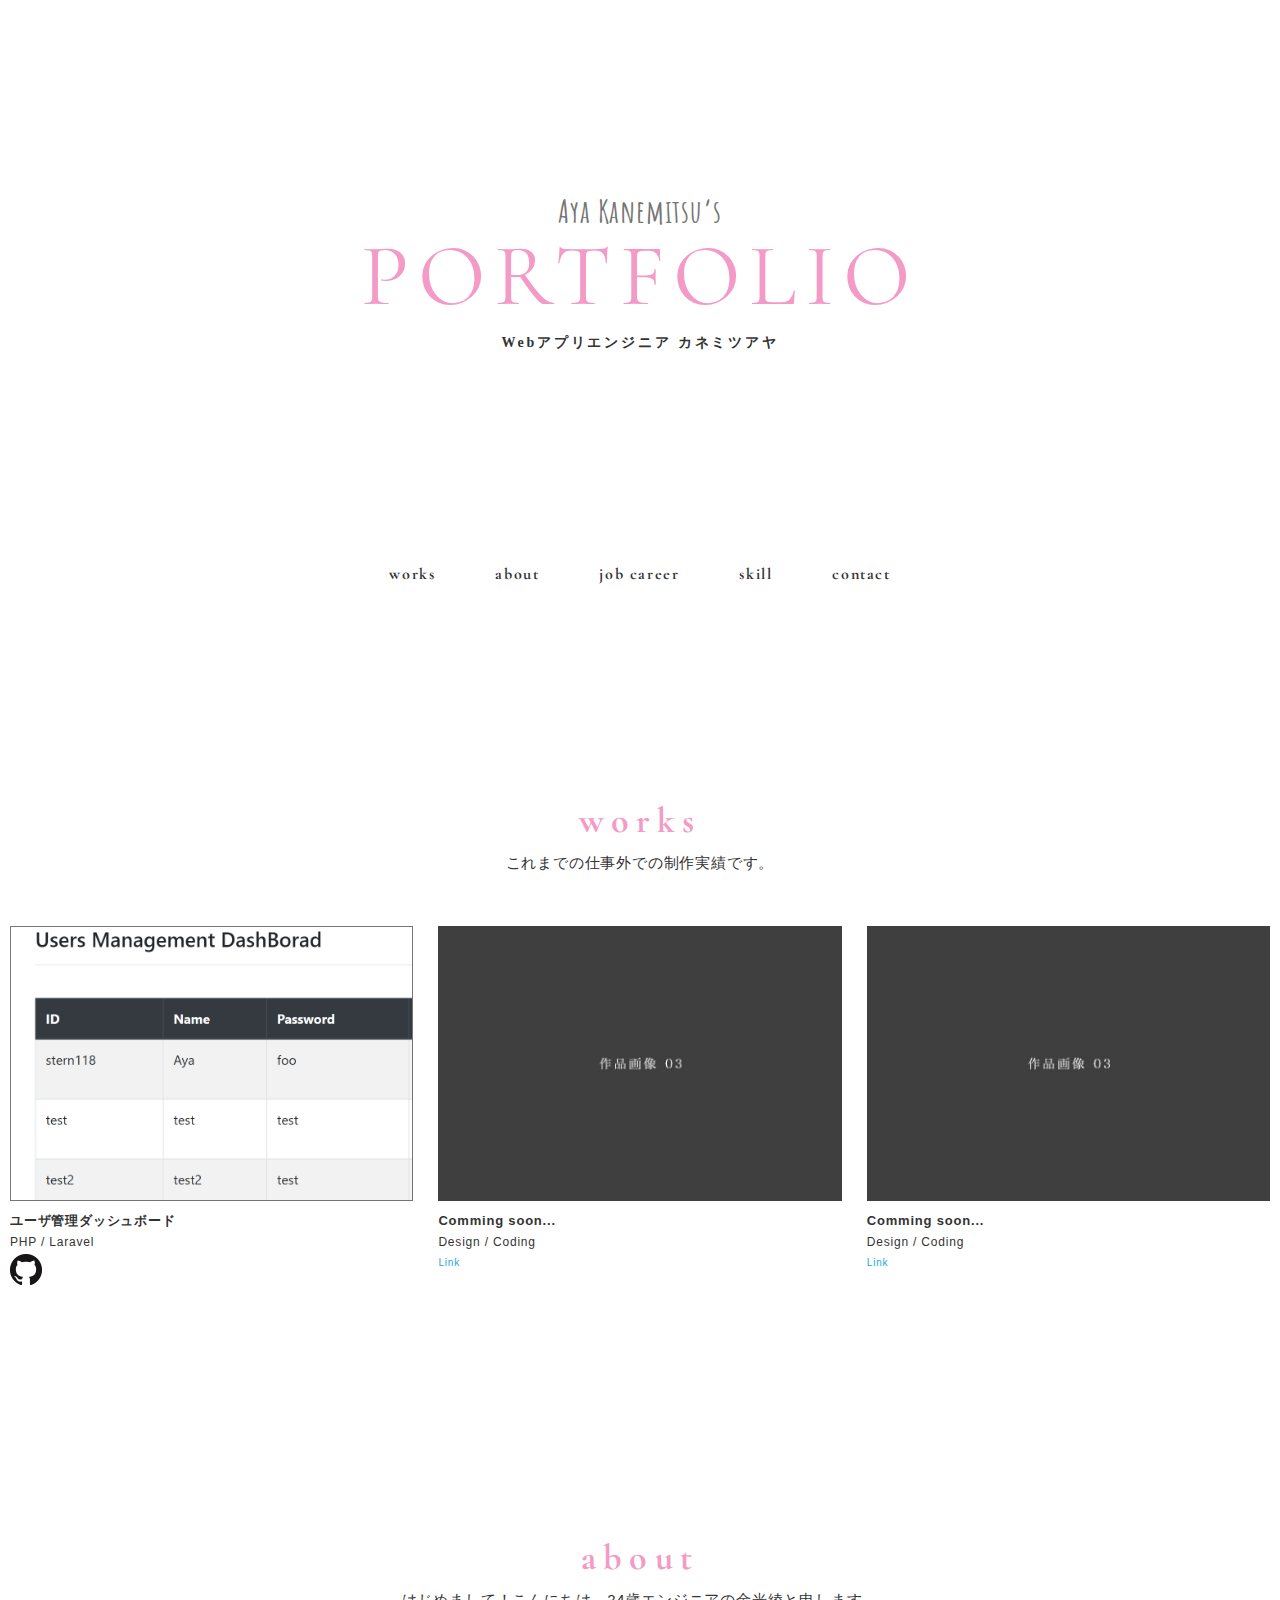
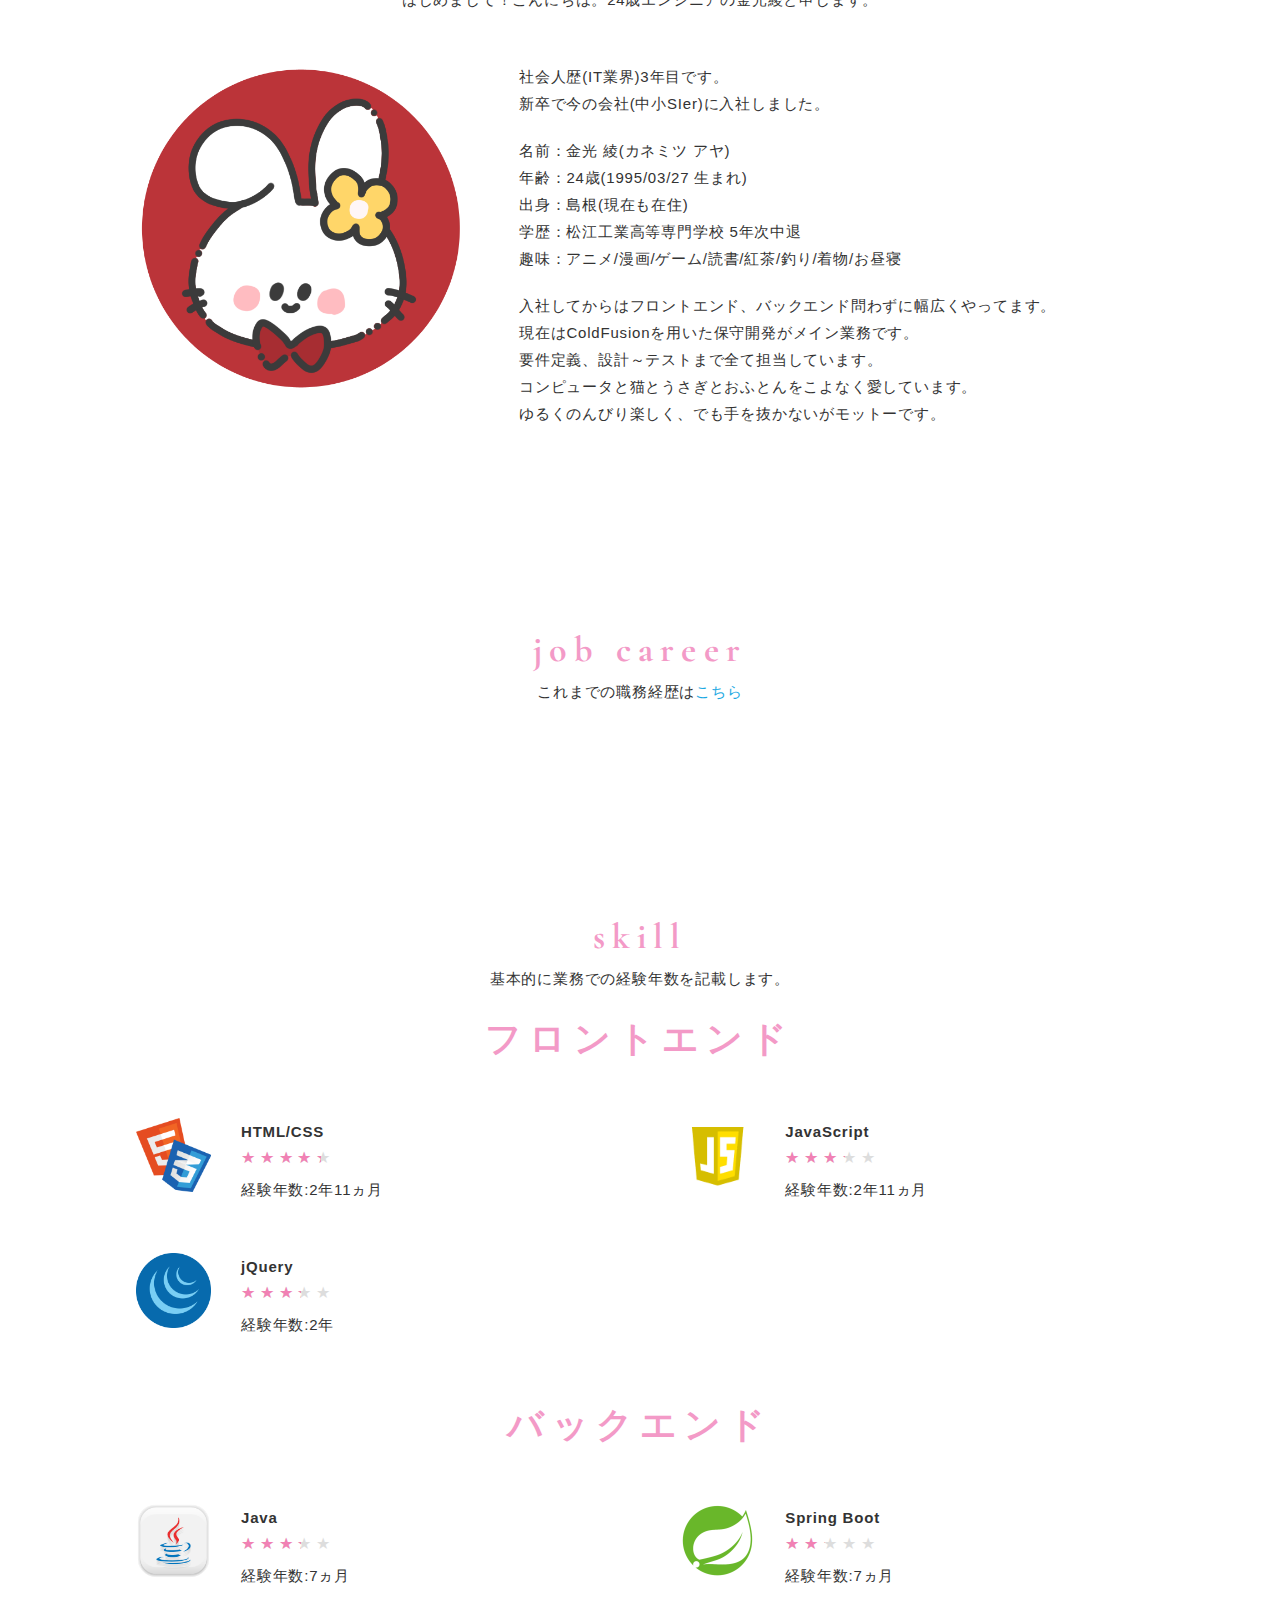
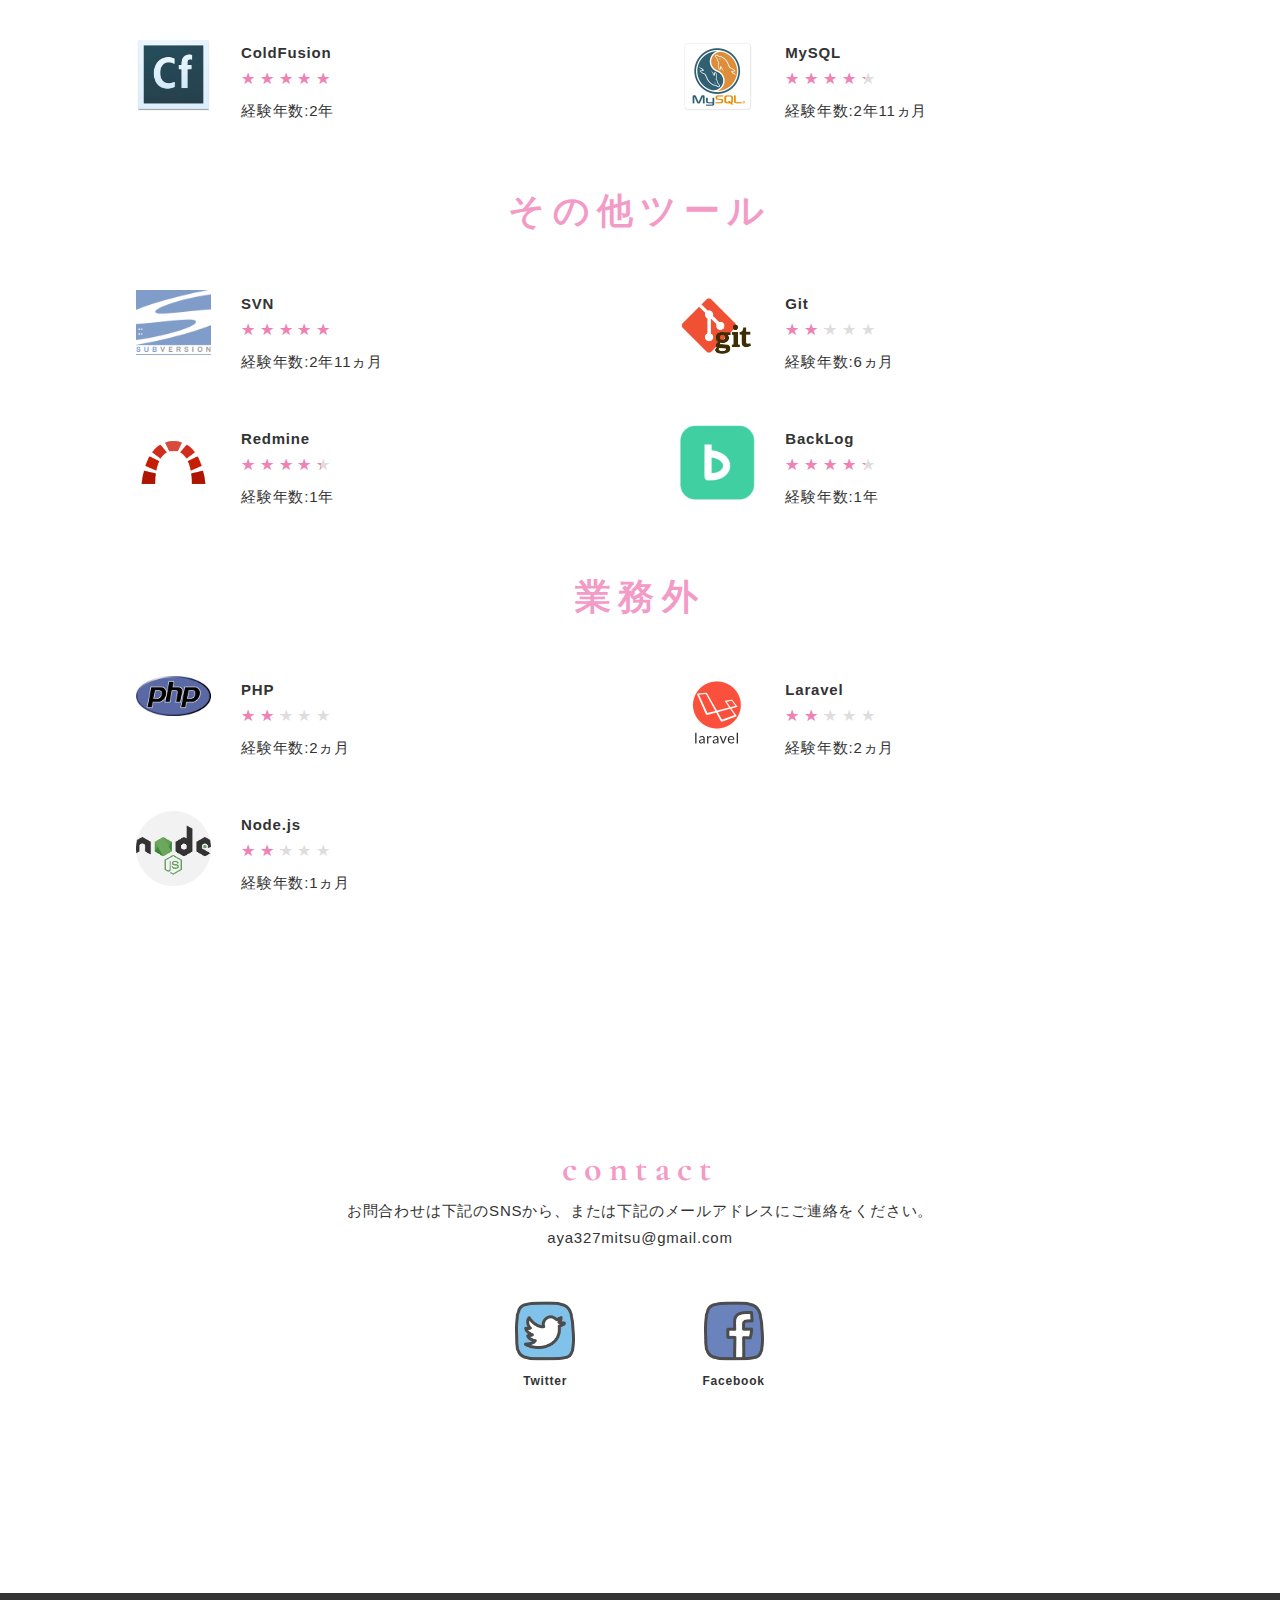
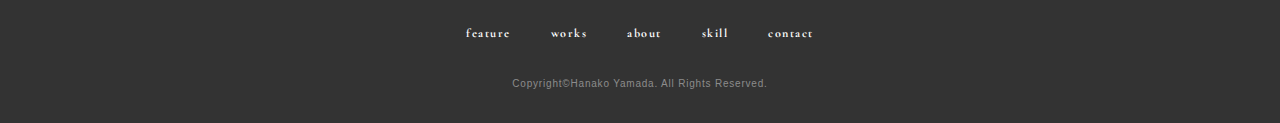
<file: index.html>
<!DOCTYPE html>
<html>
<head>
  <meta charset="utf-8">
  <meta name="viewport" content="width=device-width,initial-scale=1.0,user-scalable=no">
  <meta property='og:type' content='website'>
  <meta property='og:title' content='Webアプリエンジニア カネミツアヤ ポートフォリオ'>
  <meta property='og:url' content='https://stern118.github.io./'>
  <meta property='og:description' content='Webアプリエンジニア カネミツアヤのポートフォリオです。'>
  <meta property="og:image" content="img/ogp.png">
  <meta name="description" content="Webアプリエンジニア カネミツアヤのポートフォリオです。" />
  <title>Aya's Portfolio</title>
  <link href="https://fonts.googleapis.com/css?family=Cormorant+Garamond&display=swap" rel="stylesheet">
  <link href="https://fonts.googleapis.com/css?family=Amatic+SC&display=swap" rel="stylesheet">
  <link href="css/reset.css" media="all" rel="stylesheet" type="text/css" />
  <link href="css/photoswipe/photoswipe.css" media="all" rel="stylesheet" type="text/css" />
  <link href="css/photoswipe/default-skin/default-skin.css" media="all" rel="stylesheet" type="text/css" />
  <link href="css/style.css" media="all" rel="stylesheet" type="text/css" />
  <link rel="shortcut icon" href="img/favicon.ico" />
</head>

<body>
  <div id="wrapper">
    <header id="header">
      <h1 class="logo">
        <span class="logo-name">Aya Kanemitsu’s</span>
        <span class="logo-title">PORTFOLIO</span>
        <span class="logo-desc">Webアプリエンジニア カネミツアヤ</span>
      </h1>
    </header>
    <nav id="gnav">
      <ul>
        <li><a href="#works">WORKS</a></li>
        <li><a href="#about">ABOUT</a></li>
        <li><a href="#jobcareer">JOB CAREER</li>
        <li><a href="#skill">SKILL</a></li>
        <li><a href="#contact">CONTACT</a></li>
      </ul>
    </nav>
    <main id="contents">
      <section class="section" id="works">
        <div class="inner">
          <div class="section-title-block">
            <h2 class="section-title">WORKS</h2>
            <div class="section-desc">
              <p class="text">
                これまでの仕事外での制作実績です。</p>
            </div>
          </div>
          <div class="card-wrapper my-gallery">
            <figure class="card">
              <a href="img/works/users_management.png" data-size="980x666" class="card-image">
                <img src="img/works/thumb/thumb_users_management.png" alt="" class="work-img" />
              </a>
              <figcaption class="card-caption">
                <p class="card-caption-title">ユーザ管理ダッシュボード</p>
                <p class="card-caption-info">PHP / Laravel</p>
                <p class="card-caption-url">
                  <a class="url-link" href="https://github.com/stern118/users_management" target="_blank">
                    <img src="img/works/GitHub-Mark-32px.png">
                  </a>
                </p>
              </figcaption>
            </figure>
            <figure class="card">
              <a href="img/works/work03.jpg" data-size="980x666" class="card-image">
                <img src="img/works/thumb/thumb_work03.jpg" alt="" />
              </a>
              <figcaption class="card-caption">
                <p class="card-caption-title">Comming soon...</p>
                <p class="card-caption-info">Design / Coding</p>
                <p class="card-caption-url"><a class="url-link" href="＃" target="_blank">Link</a></p>
              </figcaption>
            </figure>
            <figure class="card">
              <a href="img/works/work03.jpg" data-size="980x666" class="card-image">
                <img src="img/works/thumb/thumb_work03.jpg" alt="" />
              </a>
              <figcaption class="card-caption">
                <p class="card-caption-title">Comming soon...</p>
                <p class="card-caption-info">Design / Coding</p>
                <p class="card-caption-url"><a class="url-link" href="＃" target="_blank">Link</a></p>
              </figcaption>
            </figure>
          </div>
        </div>
      </section>

      <section class="section" id="about">
        <div class="inner">
          <div class="section-title-block">
            <h2 class="section-title">ABOUT</h2>
            <p class="section-desc">
              はじめまして！こんにちは。24歳エンジニアの金光綾と申します。
            </p>
          </div>
          <div class="two-column-wrapper">
            <div class="two-column-image">
              <img src="img/profile/myicon.png" alt="">
            </div>
            <div class="two-column-desc">
              <div  style="margin-bottom: 20px;">
                <p class="text">社会人歴(IT業界)3年目です。</p>
                <p class="text">新卒で今の会社(中小SIer)に入社しました。</p>
              </div>
              <div style="margin-bottom: 20px;">
                <p class="text">
                  <ul>
                    <li>名前：金光 綾(カネミツ アヤ)</li>
                    <li>年齢：24歳(1995/03/27 生まれ)</li>
                    <li>出身：島根(現在も在住)</li>
                    <li>学歴：松江工業高等専門学校 5年次中退</li>
                    <li>趣味：アニメ/漫画/ゲーム/読書/紅茶/釣り/着物/お昼寝<li>
                  </ul>
                </p>
              </div>
              <div>
                  <p class="text">
                    入社してからはフロントエンド、バックエンド問わずに幅広くやってます。
                  </p>
                  <p class="text">
                    現在はColdFusionを用いた保守開発がメイン業務です。
                  </p>
                  <p class="text">
                    要件定義、設計～テストまで全て担当しています。
                  </p>
                  <p class="text">
                    コンピュータと猫とうさぎとおふとんをこよなく愛しています。
                  </p>
                  <p class="text">
                    ゆるくのんびり楽しく、でも手を抜かないがモットーです。
                  </p>
              </div>
            </div>
          </div>
        </div>
      </section>

      <section class="section" id="jobcareer">
        <div class="inner">
          <div class="section-title-block">
            <h2 class="section-title">JOB CAREER</h2>
              <p class="section-desc">
                これまでの職務経歴は<a href="work_on job.html">こちら</a></p>
              </p>
      </section>

      <section class="section" id="skill">
        <div class="inner">
          <div class="section-title-block">
            <h2 class="section-title">SKILL</h2>
              <p class="section-desc">
                基本的に業務での経験年数を記載します。
              </p>
          </div>
          <div class="section-title-block">
            <h2 class="section-title">フロントエンド</h2>
          </div>
          <div class="card-wrapper">
            <div class="card">
              <div class="skill-icon">
                <img src="img/skill/html_css.png" alt="">
              </div>
              <div class="skill-desc">
                <h3 class="skill-desc-title">HTML/CSS</h3>
                <div class="rating">
                  <p class="rate rate4"></p>
                </div>
                <p class="text">経験年数:2年11ヵ月</p>
              </div>
            </div>
            <div class="card">
              <div class="skill-icon">
                <img src="img/skill/js.png" alt="">
              </div>
              <div class="skill-desc">
                <h3 class="skill-desc-title">JavaScript</h3>
                <div class="rating">
                  <p class="rate rate3"></p>
                </div>
                <p class="text">経験年数:2年11ヵ月</p>
              </div>
            </div>
            <div class="card">
              <div class="skill-icon">
                <img src="img/skill/jquery.png" alt="">
              </div>
              <div class="skill-desc">
                <h3 class="skill-desc-title">jQuery</h3>
                <div class="rating">
                  <p class="rate rate3"></p>
                </div>
                <p class="text">経験年数:2年</p>
              </div>
            </div>
          </div>

          <div class="section-title-block">
            <h2 class="section-title">バックエンド</h2>
          </div>
          <div class="card-wrapper">
            <div class="card">
              <div class="skill-icon">
                <img src="img/skill/java.png" alt="">
              </div>
              <div class="skill-desc">
                <h3 class="skill-desc-title">Java</h3>
                <div class="rating">
                  <p class="rate rate3"></p>
                </div>
                <p class="text">経験年数:7ヵ月</p>
              </div>
            </div>
            <div class="card">
              <div class="skill-icon">
                <img src="img/skill/spring_boot.png" alt="">
              </div>
              <div class="skill-desc">
                <h3 class="skill-desc-title">Spring Boot</h3>
                <div class="rating">
                  <p class="rate rate2"></p>
                </div>
                <p class="text">経験年数:7ヵ月</p>
              </div>
            </div>
            <div class="card">
              <div class="skill-icon">
                <img src="img/skill/Adobe_ColdFusion.png" alt="">
              </div>
              <div class="skill-desc">
                <h3 class="skill-desc-title">ColdFusion</h3>
                <div class="rating">
                  <p class="rate rate5"></p>
                </div>
                <p class="text">経験年数:2年</p>
              </div>
            </div>
            <div class="card">
              <div class="skill-icon">
                <img src="img/skill/mysql.png" alt="">
              </div>
              <div class="skill-desc">
                <h3 class="skill-desc-title">MySQL</h3>
                <div class="rating">
                  <p class="rate rate4"></p>
                </div>
                <p class="text">経験年数:2年11ヵ月</p>
              </div>
            </div>
          </div>

          <div class="section-title-block">
            <h2 class="section-title">その他ツール</h2>
          </div>
          <div class="card-wrapper">
            <div class="card">
              <div class="skill-icon">
                <img src="img/skill/subversion_logo.png" alt="">
              </div>
              <div class="skill-desc">
                <h3 class="skill-desc-title">SVN</h3>
                <div class="rating">
                  <p class="rate rate5"></p>
                </div>
                <p class="text">経験年数:2年11ヵ月</p>
              </div>
            </div>
            <div class="card">
              <div class="skill-icon">
                <img src="img/skill/git.png" alt="">
              </div>
              <div class="skill-desc">
                <h3 class="skill-desc-title">Git</h3>
                <div class="rating">
                  <p class="rate rate2"></p>
                </div>
                <p class="text">経験年数:6ヵ月</p>
              </div>
            </div>
            <div class="card">
              <div class="skill-icon">
                <img src="img/skill/redmine.png" alt="">
              </div>
              <div class="skill-desc">
                <h3 class="skill-desc-title">Redmine</h3>
                <div class="rating">
                  <p class="rate rate4"></p>
                </div>
                <p class="text">経験年数:1年</p>
              </div>
            </div>
            <div class="card">
              <div class="skill-icon">
                <img src="img/skill/backlog.png" alt="">
              </div>
              <div class="skill-desc">
                <h3 class="skill-desc-title">BackLog</h3>
                <div class="rating">
                  <p class="rate rate4"></p>
                </div>
                <p class="text">経験年数:1年</p>
              </div>
            </div>
          </div>

          <div class="section-title-block">
            <h2 class="section-title">業務外</h2>
          </div>
          <div class="card-wrapper">
            <div class="card">
              <div class="skill-icon">
                <img src="img/skill/php.png" alt="">
              </div>
              <div class="skill-desc">
                <h3 class="skill-desc-title">PHP</h3>
                <div class="rating">
                  <p class="rate rate2"></p>
                </div>
                <p class="text">経験年数:2ヵ月</p>
              </div>
            </div>
            <div class="card">
              <div class="skill-icon">
                <img src="img/skill/laravel_logo.png" alt="">
              </div>
              <div class="skill-desc">
                <h3 class="skill-desc-title">Laravel</h3>
                <div class="rating">
                  <p class="rate rate2"></p>
                </div>
                <p class="text">経験年数:2ヵ月</p>
              </div>
            </div>
            <div class="card">
              <div class="skill-icon">
                <img src="img/skill/node.png" alt="">
              </div>
              <div class="skill-desc">
                <h3 class="skill-desc-title">Node.js</h3>
                <div class="rating">
                  <p class="rate rate2"></p>
                </div>
                <p class="text">経験年数:1ヵ月</p>
              </div>
            </div>
          </div>
        </div>
      </section>
      <section class="section" id="contact">
        <div class="inner">
          <div class="section-title-block">
            <h2 class="section-title">CONTACT</h2>
            <p class="section-desc">
              お問合わせは下記のSNSから、または下記のメールアドレスにご連絡をください。
            </p>
            <p class="section-desc">
              aya327mitsu@gmail.com
            </p>
          </div>
          <div class="contact-wrapper">
            <div class="contact-list">
              <ul>
                <li><a href="https://twitter.com/stern_327" target="_blank"><img src="img/contact/twitter.png" alt=""><span
                      class="contact-list-desc">Twitter</span></a></li>
                <li><a href="https://www.facebook.com/aya.kanemitsu.31" target="_blank"><img src="img/contact/facebook.png" alt=""><span
                      class="contact-list-desc">Facebook</span></a></li>
              </ul>
            </div>
          </div>
        </div>
      </section>
    </main>
    <footer id="footer">
      <div class="inner">
        <nav class="footer-link">
          <ul>
            <li><a href="#feature">FEATURE</a></li>
            <li><a href="#works">WORKS</a></li>
            <li><a href="#about">ABOUT</a></li>
            <li><a href="#skill">SKILL</a></li>
            <li><a href="#contact">CONTACT</a></li>
          </ul>
        </nav>
        <p class="copyright">Copyright&copy;Hanako Yamada. All Rights Reserved.</p>
      </div>
    </footer>
  </div>


  <!-- Root element of PhotoSwipe. Must have class pswp. -->
  <div class="pswp" tabindex="-1" role="dialog" aria-hidden="true">

    <!-- Background of PhotoSwipe.
           It's a separate element as animating opacity is faster than rgba(). -->
    <div class="pswp__bg"></div>

    <!-- Slides wrapper with overflow:hidden. -->
    <div class="pswp__scroll-wrap">

      <!-- Container that holds slides.
              PhotoSwipe keeps only 3 of them in the DOM to save memory.
              Don't modify these 3 pswp__item elements, data is added later on. -->
      <div class="pswp__container">
        <div class="pswp__item"></div>
        <div class="pswp__item"></div>
        <div class="pswp__item"></div>
      </div>

      <!-- Default (PhotoSwipeUI_Default) interface on top of sliding area. Can be changed. -->
      <div class="pswp__ui pswp__ui--hidden">

        <div class="pswp__top-bar">

          <!--  Controls are self-explanatory. Order can be changed. -->

          <div class="pswp__counter"></div>

          <button class="pswp__button pswp__button--close" title="Close (Esc)"></button>



          <button class="pswp__button pswp__button--fs" title="Toggle fullscreen"></button>

          <button class="pswp__button pswp__button--zoom" title="Zoom in/out"></button>

          <!-- Preloader demo http://codepen.io/dimsemenov/pen/yyBWoR -->
          <!-- element will get class pswp__preloader--active when preloader is running -->
          <div class="pswp__preloader">
            <div class="pswp__preloader__icn">
              <div class="pswp__preloader__cut">
                <div class="pswp__preloader__donut"></div>
              </div>
            </div>
          </div>
        </div>

        <div class="pswp__share-modal pswp__share-modal--hidden pswp__single-tap">
          <div class="pswp__share-tooltip"></div>
        </div>

        <button class="pswp__button pswp__button--arrow--left" title="Previous (arrow left)">
        </button>

        <button class="pswp__button pswp__button--arrow--right" title="Next (arrow right)">
        </button>

        <div class="pswp__caption">
          <div class="pswp__caption__center"></div>
        </div>

      </div>

    </div>


  </div>
  <script src="https://ajax.googleapis.com/ajax/libs/jquery/1.12.4/jquery.min.js"></script>
  <script type='text/javascript' src="js/photoswipe/photoswipe.min.js"></script>
  <script type='text/javascript' src="js/photoswipe/photoswipe-ui-default.js"></script>
  <script type='text/javascript' src="js/photoswipe/photoswipe_setup.js"></script>
  <script type='text/javascript' src="js/script.js"></script>
</body>
</html>
</file>
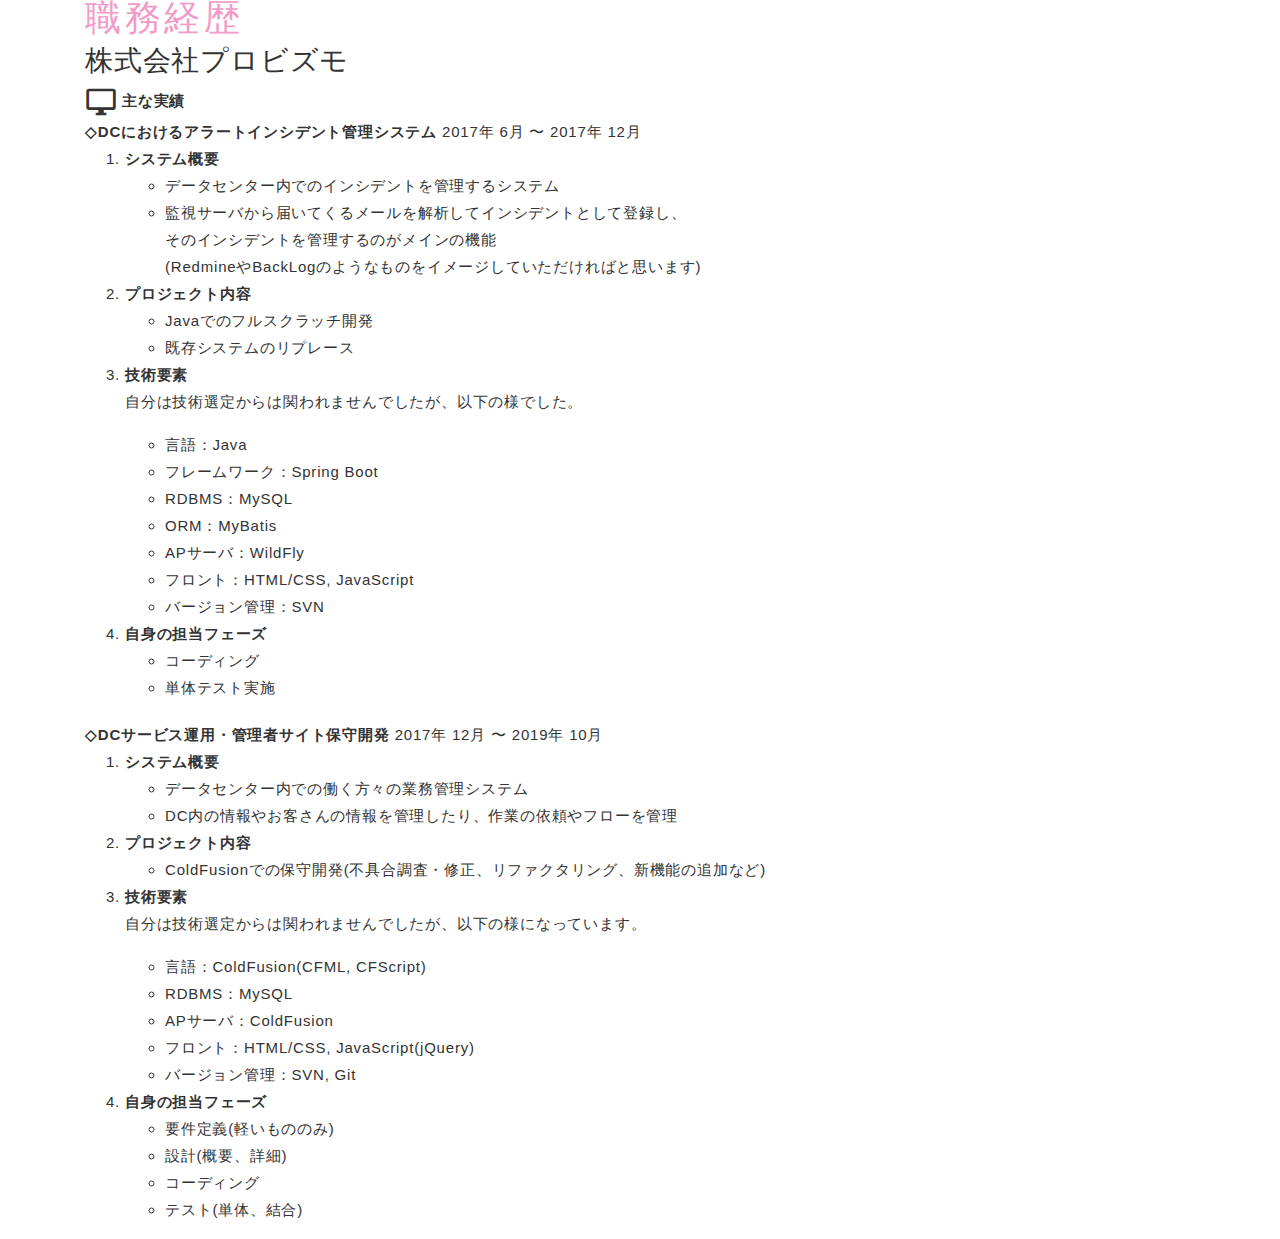
<file: work_on job.html>
<!DOCTYPE html>
<html>
<head>
    <title>職務経歴</title>
    <link href="https://fonts.googleapis.com/icon?family=Material+Icons" rel="stylesheet">
    <link rel="stylesheet" href="https://stackpath.bootstrapcdn.com/bootstrap/4.3.1/css/bootstrap.min.css" integrity="sha384-ggOyR0iXCbMQv3Xipma34MD+dH/1fQ784/j6cY/iJTQUOhcWr7x9JvoRxT2MZw1T" crossorigin="anonymous">
    <link href="css/work.css" media="all" rel="stylesheet" type="text/css" />
</head>
<body>
  <div class="container">
    <h1 class="title">職務経歴</h1>
    <h3>株式会社プロビズモ</h3>
    <span>
      <i class="material-icons">desktop_windows</i>
      <span><b>主な実績</b><span>
    </span>
    <div style="margin-bottom: 20px;">
      <span><b>◇DCにおけるアラートインシデント管理システム</b><span>
      <span>2017年 6月 〜 2017年 12月</span>
      
        <ol>
          <li><b>システム概要</b></li>
          <div>
            <ul>
              <li>データセンター内でのインシデントを管理するシステム</li>
              <li>
                  監視サーバから届いてくるメールを解析してインシデントとして登録し、<br>
                  そのインシデントを管理するのがメインの機能<br>
                  (RedmineやBackLogのようなものをイメージしていただければと思います)<br>
              </li>             
            </ul>
          </div>

          <li><b>プロジェクト内容</b></li>
          <div>
            <ul>
              <li>Javaでのフルスクラッチ開発</li>
              <li>既存システムのリプレース</li>
            </ul>
          </div>

          <li><b>技術要素</b></li>
          <div>
            <p>自分は技術選定からは関われませんでしたが、以下の様でした。</p>
            <ul>
              <li>言語：Java</li>
              <li>フレームワーク：Spring Boot</li>
              <li>RDBMS：MySQL</li>
              <li>ORM：MyBatis</li>
              <li>APサーバ：WildFly</li>
              <li>フロント：HTML/CSS, JavaScript</li>
              <li>バージョン管理：SVN</li>
            </ul>
          </div>

          <li><b>自身の担当フェーズ</b></li>
          <div>
            <ul>
              <li>コーディング</li>
              <li>単体テスト実施</li>
            </ul>
          </div>

        </ol>
      
    </div>

    <div>
      <span><b>◇DCサービス運用・管理者サイト保守開発</b><span>
      <span>2017年 12月 〜 2019年 10月</span>
      
      <ol>
          <li><b>システム概要</b></li>
          <div>
            <ul>
              <li>データセンター内での働く方々の業務管理システム</li>
              <li>DC内の情報やお客さんの情報を管理したり、作業の依頼やフローを管理</li>
            </ul>
          </div>

          <li><b>プロジェクト内容</b></li>
          <div>
            <ul>
              <li>ColdFusionでの保守開発(不具合調査・修正、リファクタリング、新機能の追加など)</li>
            </ul>
          </div>

          <li><b>技術要素</b></li>
          <div>
            <p>自分は技術選定からは関われませんでしたが、以下の様になっています。</p>
            <ul>
              <li>言語：ColdFusion(CFML, CFScript)</li>
              <li>RDBMS：MySQL</li>
              <li>APサーバ：ColdFusion</li>
              <li>フロント：HTML/CSS, JavaScript(jQuery)</li>
              <li>バージョン管理：SVN, Git</li>
            </ul>
          </div>

          <li><b>自身の担当フェーズ</b></li>
          <div>
            <ul>
              <li>要件定義(軽いもののみ)</li>
              <li>設計(概要、詳細)</li>
              <li>コーディング</li>
              <li>テスト(単体、結合)</li>
            </ul>
          </div>

        </ol>

    </div>
  </div>
</body>
</html>
</file>
<file: css/photoswipe/photoswipe.css>
/*! PhotoSwipe main CSS by Dmitry Semenov | photoswipe.com | MIT license */
/*
	Styles for basic PhotoSwipe functionality (sliding area, open/close transitions)
*/
/* pswp = photoswipe */
.pswp {
  display: none;
  position: absolute;
  width: 100%;
  height: 100%;
  left: 0;
  top: 0;
  overflow: hidden;
  -ms-touch-action: none;
  touch-action: none;
  z-index: 1500;
  -webkit-text-size-adjust: 100%;
  /* create separate layer, to avoid paint on window.onscroll in webkit/blink */
  -webkit-backface-visibility: hidden;
  outline: none; }
  .pswp * {
    -webkit-box-sizing: border-box;
            box-sizing: border-box; }
  .pswp img {
    max-width: none; }

/* style is added when JS option showHideOpacity is set to true */
.pswp--animate_opacity {
  /* 0.001, because opacity:0 doesn't trigger Paint action, which causes lag at start of transition */
  opacity: 0.001;
  will-change: opacity;
  /* for open/close transition */
  -webkit-transition: opacity 333ms cubic-bezier(0.4, 0, 0.22, 1);
          transition: opacity 333ms cubic-bezier(0.4, 0, 0.22, 1); }

.pswp--open {
  display: block; }

.pswp--zoom-allowed .pswp__img {
  /* autoprefixer: off */
  cursor: -webkit-zoom-in;
  cursor: -moz-zoom-in;
  cursor: zoom-in; }

.pswp--zoomed-in .pswp__img {
  /* autoprefixer: off */
  cursor: -webkit-grab;
  cursor: -moz-grab;
  cursor: grab; }

.pswp--dragging .pswp__img {
  /* autoprefixer: off */
  cursor: -webkit-grabbing;
  cursor: -moz-grabbing;
  cursor: grabbing; }

/*
	Background is added as a separate element.
	As animating opacity is much faster than animating rgba() background-color.
*/
.pswp__bg {
  position: absolute;
  left: 0;
  top: 0;
  width: 100%;
  height: 100%;
  background: #000;
  opacity: 0;
  -webkit-transform: translateZ(0);
          transform: translateZ(0);
  -webkit-backface-visibility: hidden;
  will-change: opacity; }

.pswp__scroll-wrap {
  position: absolute;
  left: 0;
  top: 0;
  width: 100%;
  height: 100%;
  overflow: hidden; }

.pswp__container,
.pswp__zoom-wrap {
  -ms-touch-action: none;
  touch-action: none;
  position: absolute;
  left: 0;
  right: 0;
  top: 0;
  bottom: 0; }

/* Prevent selection and tap highlights */
.pswp__container,
.pswp__img {
  -webkit-user-select: none;
  -moz-user-select: none;
  -ms-user-select: none;
      user-select: none;
  -webkit-tap-highlight-color: transparent;
  -webkit-touch-callout: none; }

.pswp__zoom-wrap {
  position: absolute;
  width: 100%;
  -webkit-transform-origin: left top;
  -ms-transform-origin: left top;
  transform-origin: left top;
  /* for open/close transition */
  -webkit-transition: -webkit-transform 333ms cubic-bezier(0.4, 0, 0.22, 1);
          transition: transform 333ms cubic-bezier(0.4, 0, 0.22, 1); }

.pswp__bg {
  will-change: opacity;
  /* for open/close transition */
  -webkit-transition: opacity 333ms cubic-bezier(0.4, 0, 0.22, 1);
          transition: opacity 333ms cubic-bezier(0.4, 0, 0.22, 1); }

.pswp--animated-in .pswp__bg,
.pswp--animated-in .pswp__zoom-wrap {
  -webkit-transition: none;
  transition: none; }

.pswp__container,
.pswp__zoom-wrap {
  -webkit-backface-visibility: hidden; }

.pswp__item {
  position: absolute;
  left: 0;
  right: 0;
  top: 0;
  bottom: 0;
  overflow: hidden; }

.pswp__img {
  position: absolute;
  width: auto;
  height: auto;
  top: 0;
  left: 0; }

/*
	stretched thumbnail or div placeholder element (see below)
	style is added to avoid flickering in webkit/blink when layers overlap
*/
.pswp__img--placeholder {
  -webkit-backface-visibility: hidden; }

/*
	div element that matches size of large image
	large image loads on top of it
*/
.pswp__img--placeholder--blank {
  background: #222; }

.pswp--ie .pswp__img {
  width: 100% !important;
  height: auto !important;
  left: 0;
  top: 0; }

/*
	Error message appears when image is not loaded
	(JS option errorMsg controls markup)
*/
.pswp__error-msg {
  position: absolute;
  left: 0;
  top: 50%;
  width: 100%;
  text-align: center;
  font-size: 14px;
  line-height: 16px;
  margin-top: -8px;
  color: #CCC; }

.pswp__error-msg a {
  color: #CCC;
  text-decoration: underline; }
</file>
<file: css/photoswipe/default-skin/default-skin.css>
/*! PhotoSwipe Default UI CSS by Dmitry Semenov | photoswipe.com | MIT license */
/*

	Contents:

	1. Buttons
	2. Share modal and links
	3. Index indicator ("1 of X" counter)
	4. Caption
	5. Loading indicator
	6. Additional styles (root element, top bar, idle state, hidden state, etc.)

*/
/*
	
	1. Buttons

 */
/* <button> css reset */
.pswp__button {
  width: 44px;
  height: 44px;
  position: relative;
  background: none;
  cursor: pointer;
  overflow: visible;
  -webkit-appearance: none;
  display: block;
  border: 0;
  padding: 0;
  margin: 0;
  float: right;
  opacity: 0.75;
  -webkit-transition: opacity 0.2s;
          transition: opacity 0.2s;
  -webkit-box-shadow: none;
          box-shadow: none; }
  .pswp__button:focus, .pswp__button:hover {
    opacity: 1; }
  .pswp__button:active {
    outline: none;
    opacity: 0.9; }
  .pswp__button::-moz-focus-inner {
    padding: 0;
    border: 0; }

/* pswp__ui--over-close class it added when mouse is over element that should close gallery */
.pswp__ui--over-close .pswp__button--close {
  opacity: 1; }

.pswp__button,
.pswp__button--arrow--left:before,
.pswp__button--arrow--right:before {
  background: url(default-skin.png) 0 0 no-repeat;
  background-size: 264px 88px;
  width: 44px;
  height: 44px; }

@media (-webkit-min-device-pixel-ratio: 1.1), (-webkit-min-device-pixel-ratio: 1.09375), (min-resolution: 105dpi), (min-resolution: 1.1dppx) {
  /* Serve SVG sprite if browser supports SVG and resolution is more than 105dpi */
  .pswp--svg .pswp__button,
  .pswp--svg .pswp__button--arrow--left:before,
  .pswp--svg .pswp__button--arrow--right:before {
    background-image: url(default-skin.svg); }
  .pswp--svg .pswp__button--arrow--left,
  .pswp--svg .pswp__button--arrow--right {
    background: none; } }

.pswp__button--close {
  background-position: 0 -44px; }

.pswp__button--share {
  background-position: -44px -44px; }

.pswp__button--fs {
  display: none; }

.pswp--supports-fs .pswp__button--fs {
  display: block; }

.pswp--fs .pswp__button--fs {
  background-position: -44px 0; }

.pswp__button--zoom {
  display: none;
  background-position: -88px 0; }

.pswp--zoom-allowed .pswp__button--zoom {
  display: block; }

.pswp--zoomed-in .pswp__button--zoom {
  background-position: -132px 0; }

/* no arrows on touch screens */
.pswp--touch .pswp__button--arrow--left,
.pswp--touch .pswp__button--arrow--right {
  visibility: hidden; }

/*
	Arrow buttons hit area
	(icon is added to :before pseudo-element)
*/
.pswp__button--arrow--left,
.pswp__button--arrow--right {
  background: none;
  top: 50%;
  margin-top: -50px;
  width: 70px;
  height: 100px;
  position: absolute; }

.pswp__button--arrow--left {
  left: 0; }

.pswp__button--arrow--right {
  right: 0; }

.pswp__button--arrow--left:before,
.pswp__button--arrow--right:before {
  content: '';
  top: 35px;
  background-color: rgba(0, 0, 0, 0.3);
  height: 30px;
  width: 32px;
  position: absolute; }

.pswp__button--arrow--left:before {
  left: 6px;
  background-position: -138px -44px; }

.pswp__button--arrow--right:before {
  right: 6px;
  background-position: -94px -44px; }

/*

	2. Share modal/popup and links

 */
.pswp__counter,
.pswp__share-modal {
  -webkit-user-select: none;
  -moz-user-select: none;
  -ms-user-select: none;
      user-select: none; }

.pswp__share-modal {
  display: block;
  background: rgba(0, 0, 0, 0.5);
  width: 100%;
  height: 100%;
  top: 0;
  left: 0;
  padding: 10px;
  position: absolute;
  z-index: 1600;
  opacity: 0;
  -webkit-transition: opacity 0.25s ease-out;
          transition: opacity 0.25s ease-out;
  -webkit-backface-visibility: hidden;
  will-change: opacity; }

.pswp__share-modal--hidden {
  display: none; }

.pswp__share-tooltip {
  z-index: 1620;
  position: absolute;
  background: #FFF;
  top: 56px;
  border-radius: 2px;
  display: block;
  width: auto;
  right: 44px;
  -webkit-box-shadow: 0 2px 5px rgba(0, 0, 0, 0.25);
          box-shadow: 0 2px 5px rgba(0, 0, 0, 0.25);
  -webkit-transform: translateY(6px);
      -ms-transform: translateY(6px);
          transform: translateY(6px);
  -webkit-transition: -webkit-transform 0.25s;
          transition: transform 0.25s;
  -webkit-backface-visibility: hidden;
  will-change: transform; }
  .pswp__share-tooltip a {
    display: block;
    padding: 8px 12px;
    color: #000;
    text-decoration: none;
    font-size: 14px;
    line-height: 18px; }
    .pswp__share-tooltip a:hover {
      text-decoration: none;
      color: #000; }
    .pswp__share-tooltip a:first-child {
      /* round corners on the first/last list item */
      border-radius: 2px 2px 0 0; }
    .pswp__share-tooltip a:last-child {
      border-radius: 0 0 2px 2px; }

.pswp__share-modal--fade-in {
  opacity: 1; }
  .pswp__share-modal--fade-in .pswp__share-tooltip {
    -webkit-transform: translateY(0);
        -ms-transform: translateY(0);
            transform: translateY(0); }

/* increase size of share links on touch devices */
.pswp--touch .pswp__share-tooltip a {
  padding: 16px 12px; }

a.pswp__share--facebook:before {
  content: '';
  display: block;
  width: 0;
  height: 0;
  position: absolute;
  top: -12px;
  right: 15px;
  border: 6px solid transparent;
  border-bottom-color: #FFF;
  -webkit-pointer-events: none;
  -moz-pointer-events: none;
  pointer-events: none; }

a.pswp__share--facebook:hover {
  background: #3E5C9A;
  color: #FFF; }
  a.pswp__share--facebook:hover:before {
    border-bottom-color: #3E5C9A; }

a.pswp__share--twitter:hover {
  background: #55ACEE;
  color: #FFF; }

a.pswp__share--pinterest:hover {
  background: #CCC;
  color: #CE272D; }

a.pswp__share--download:hover {
  background: #DDD; }

/*

	3. Index indicator ("1 of X" counter)

 */
.pswp__counter {
  position: absolute;
  left: 0;
  top: 0;
  height: 44px;
  font-size: 13px;
  line-height: 44px;
  color: #FFF;
  opacity: 0.75;
  padding: 0 10px; }

/*
	
	4. Caption

 */
.pswp__caption {
  position: absolute;
  left: 0;
  bottom: 0;
  width: 100%;
  min-height: 44px; }
  .pswp__caption small {
    font-size: 11px;
    color: #BBB; }

.pswp__caption__center {
  text-align: left;
  max-width: 420px;
  margin: 0 auto;
  font-size: 13px;
  padding: 10px;
  line-height: 20px;
  color: #CCC; }

.pswp__caption--empty {
  display: none; }

/* Fake caption element, used to calculate height of next/prev image */
.pswp__caption--fake {
  visibility: hidden; }

/*

	5. Loading indicator (preloader)

	You can play with it here - http://codepen.io/dimsemenov/pen/yyBWoR

 */
.pswp__preloader {
  width: 44px;
  height: 44px;
  position: absolute;
  top: 0;
  left: 50%;
  margin-left: -22px;
  opacity: 0;
  -webkit-transition: opacity 0.25s ease-out;
          transition: opacity 0.25s ease-out;
  will-change: opacity;
  direction: ltr; }

.pswp__preloader__icn {
  width: 20px;
  height: 20px;
  margin: 12px; }

.pswp__preloader--active {
  opacity: 1; }
  .pswp__preloader--active .pswp__preloader__icn {
    /* We use .gif in browsers that don't support CSS animation */
    background: url(preloader.gif) 0 0 no-repeat; }

.pswp--css_animation .pswp__preloader--active {
  opacity: 1; }
  .pswp--css_animation .pswp__preloader--active .pswp__preloader__icn {
    -webkit-animation: clockwise 500ms linear infinite;
            animation: clockwise 500ms linear infinite; }
  .pswp--css_animation .pswp__preloader--active .pswp__preloader__donut {
    -webkit-animation: donut-rotate 1000ms cubic-bezier(0.4, 0, 0.22, 1) infinite;
            animation: donut-rotate 1000ms cubic-bezier(0.4, 0, 0.22, 1) infinite; }

.pswp--css_animation .pswp__preloader__icn {
  background: none;
  opacity: 0.75;
  width: 14px;
  height: 14px;
  position: absolute;
  left: 15px;
  top: 15px;
  margin: 0; }

.pswp--css_animation .pswp__preloader__cut {
  /* 
			The idea of animating inner circle is based on Polymer ("material") loading indicator 
			 by Keanu Lee https://blog.keanulee.com/2014/10/20/the-tale-of-three-spinners.html
		*/
  position: relative;
  width: 7px;
  height: 14px;
  overflow: hidden; }

.pswp--css_animation .pswp__preloader__donut {
  -webkit-box-sizing: border-box;
          box-sizing: border-box;
  width: 14px;
  height: 14px;
  border: 2px solid #FFF;
  border-radius: 50%;
  border-left-color: transparent;
  border-bottom-color: transparent;
  position: absolute;
  top: 0;
  left: 0;
  background: none;
  margin: 0; }

@media screen and (max-width: 1024px) {
  .pswp__preloader {
    position: relative;
    left: auto;
    top: auto;
    margin: 0;
    float: right; } }

@-webkit-keyframes clockwise {
  0% {
    -webkit-transform: rotate(0deg);
            transform: rotate(0deg); }
  100% {
    -webkit-transform: rotate(360deg);
            transform: rotate(360deg); } }

@keyframes clockwise {
  0% {
    -webkit-transform: rotate(0deg);
            transform: rotate(0deg); }
  100% {
    -webkit-transform: rotate(360deg);
            transform: rotate(360deg); } }

@-webkit-keyframes donut-rotate {
  0% {
    -webkit-transform: rotate(0);
            transform: rotate(0); }
  50% {
    -webkit-transform: rotate(-140deg);
            transform: rotate(-140deg); }
  100% {
    -webkit-transform: rotate(0);
            transform: rotate(0); } }

@keyframes donut-rotate {
  0% {
    -webkit-transform: rotate(0);
            transform: rotate(0); }
  50% {
    -webkit-transform: rotate(-140deg);
            transform: rotate(-140deg); }
  100% {
    -webkit-transform: rotate(0);
            transform: rotate(0); } }

/*
	
	6. Additional styles

 */
/* root element of UI */
.pswp__ui {
  -webkit-font-smoothing: auto;
  visibility: visible;
  opacity: 1;
  z-index: 1550; }

/* top black bar with buttons and "1 of X" indicator */
.pswp__top-bar {
  position: absolute;
  left: 0;
  top: 0;
  height: 44px;
  width: 100%; }

.pswp__caption,
.pswp__top-bar,
.pswp--has_mouse .pswp__button--arrow--left,
.pswp--has_mouse .pswp__button--arrow--right {
  -webkit-backface-visibility: hidden;
  will-change: opacity;
  -webkit-transition: opacity 333ms cubic-bezier(0.4, 0, 0.22, 1);
          transition: opacity 333ms cubic-bezier(0.4, 0, 0.22, 1); }

/* pswp--has_mouse class is added only when two subsequent mousemove events occur */
.pswp--has_mouse .pswp__button--arrow--left,
.pswp--has_mouse .pswp__button--arrow--right {
  visibility: visible; }

.pswp__top-bar,
.pswp__caption {
  background-color: rgba(0, 0, 0, 0.5); }

/* pswp__ui--fit class is added when main image "fits" between top bar and bottom bar (caption) */
.pswp__ui--fit .pswp__top-bar,
.pswp__ui--fit .pswp__caption {
  background-color: rgba(0, 0, 0, 0.3); }

/* pswp__ui--idle class is added when mouse isn't moving for several seconds (JS option timeToIdle) */
.pswp__ui--idle .pswp__top-bar {
  opacity: 0; }

.pswp__ui--idle .pswp__button--arrow--left,
.pswp__ui--idle .pswp__button--arrow--right {
  opacity: 0; }

/*
	pswp__ui--hidden class is added when controls are hidden
	e.g. when user taps to toggle visibility of controls
*/
.pswp__ui--hidden .pswp__top-bar,
.pswp__ui--hidden .pswp__caption,
.pswp__ui--hidden .pswp__button--arrow--left,
.pswp__ui--hidden .pswp__button--arrow--right {
  /* Force paint & create composition layer for controls. */
  opacity: 0.001; }

/* pswp__ui--one-slide class is added when there is just one item in gallery */
.pswp__ui--one-slide .pswp__button--arrow--left,
.pswp__ui--one-slide .pswp__button--arrow--right,
.pswp__ui--one-slide .pswp__counter {
  display: none; }

.pswp__element--disabled {
  display: none !important; }

.pswp--minimal--dark .pswp__top-bar {
  background: none; }
</file>
<file: css/style.css>
/* CSS Document */

*,
*:before,
*:after {
  -webkit-box-sizing: border-box;
  -moz-box-sizing: border-box;
  -o-box-sizing: border-box;
  -ms-box-sizing: border-box;
  box-sizing: border-box;
}

body {
  font-family: 'ヒラギノ角ゴ Pro W3', 'Hiragino Kaku Gothic Pro', "游ゴシック Medium", "Yu Gothic Medium", "游ゴシック体", YuGothic, 'メイリオ', Meiryo, Osaka, 'ＭＳ Ｐゴシック', 'MS PGothic', sans-serif;
  color: #333;
  font-size: 15px;
  line-height: 1.8;
  letter-spacing: .8px;
  word-break: break-all;
}

a {
  color: #1ca9e3;
  text-decoration: none;
}

a:hover,
a:hover img {
  opacity: .8;
  -webkit-transition: all .3s;
  -moz-transition: all .3s;
  -ms-transition: all .3s;
  -o-transition: all .3s;
  transition: all .3s;
}

img,
video,
object {
  max-width: 100%;
  height: auto;
  border: none;
  vertical-align: bottom;
  display: block;
}

ul,
li {
  list-style: none;
}

/*--------------------------------
　全体
---------------------------------*/

#wrapper {
  background-color: #fff;
}

.inner {
  max-width: 1320px;
  width: 100%;
  margin: 0 auto;
  padding: 0 10px;
}

#contents {
  padding: 100px 0;
}

/*--------------------------------
　ヘッダー
---------------------------------*/

#header {
  display: -webkit-box;
  display: -ms-flexbox;
  display: flex;
  -webkit-box-pack: center;
  -ms-flex-pack: center;
  justify-content: center;
  -webkit-align-items: center;
  -ms-align-items: center;
  align-items: center;
  height: 550px;
}

#header .logo {
  display: block;
}

#header .logo-name {
  display: block;
  font-family: 'Amatic SC', cursive;
  font-size: 32px;
  line-height: 1;
  text-align: center;
  color: #757575;
  margin-bottom: 5px;
}

#header .logo-title {
  font-family: 'Cormorant Garamond', serif;
  font-size: 88px;
  font-weight: normal;
  color: #f39ac7;
  line-height: 1;
  letter-spacing: .1em;
}

#header .logo-desc {
  font-family: "ヒラギノ明朝 Pro", "Hiragino Mincho Pro", "游明朝体", "Yu Mincho", YuMincho, "MS P明朝", "MS PMincho", serif;
  display: block;
  font-size: 14px;
  letter-spacing: .2em;
  text-align: center;
  margin-top: 10px;

}

/*--------------------------------
　グローバルナビ
---------------------------------*/

#gnav {
  padding: 10px;
  font-family: 'Cormorant Garamond', serif;

  z-index: 100;
}

#gnav ul {
  display: -webkit-box;
  display: -ms-flexbox;
  display: flex;
  -ms-flex-wrap: wrap;
  flex-wrap: wrap;
  -webkit-box-pack: center;
  -ms-flex-pack: center;
  justify-content: center;
}

#gnav li {
  padding: 0 30px;
}

#gnav li a {
  font-weight: bold;
  font-size: 16px;
  color: #333;
  letter-spacing: .1em;
  text-transform: lowercase;
}

#gnav.fixed {
  position: fixed;
  top: 0;
  left: 0;
  width: 100%;
  background-color: #fff;
  box-shadow: 0px 6px 3px -3px rgba(0, 0, 0, 0.2);
  -webkit-box-shadow: 0px 6px 3px -3px rgba(0, 0, 0, 0.2);
  -moz-box-shadow: 0px 6px 3px -3px rgba(0, 0, 0, 0.2);
  transform: translate3d(0, 0, 0);
}

/*--------------------------------
　Section
---------------------------------*/

.section .inner {
  padding: 80px 10px;
}

.section .section-title-block {
  text-align: center;
  margin-bottom: 30px;
}

.section .section-title {
  font-family: 'Cormorant Garamond', serif;
  text-transform: lowercase;
  letter-spacing: .2em;
  display: inline-block;
  font-size: 36px;
  line-height: 1;
  margin-bottom: 10px;
  color: #f39ac7;
}

.section .section-desc {
  text-align: center;
}

.two-column-wrapper {
  width: 80%;
  margin: 0 auto;
  padding: 20px 0;
  display: -webkit-box;
  display: -ms-flexbox;
  display: flex;
  -ms-flex-wrap: nowrap;
  flex-wrap: nowrap;
  -webkit-box-pack: justify;
  -ms-flex-pack: justify;
  justify-content: space-between;
}

.two-column-image {
  width: 33%;
}

.two-column-image img {
  margin: 0 auto;
}

.two-column-desc {
  width: 62%;
}

/*--------------------------------
　feature
---------------------------------*/

#feature .two-column-image {
  width: 48%;
}

#feature .two-column-desc {
  width: 48%;
}

/*--------------------------------
　works
---------------------------------*/

#works .card {
  width: 32%;
}

#works .card {
  margin-bottom: 50px;
}

#works .card-image {
  display: block;
  margin-bottom: 8px;
}

#works .card-caption-title {
  font-size: 13px;
  font-weight: bold;
}

#works .card-caption-info {
  font-size: 12px;
}

#works .card-caption-url {
  font-size: 10px;
}

#works .card-wrapper {
  padding: 20px 0;
  display: -webkit-box;
  display: -ms-flexbox;
  display: flex;
  -ms-flex-wrap: wrap;
  flex-wrap: wrap;
  -webkit-box-pack: justify;
  -ms-flex-pack: justify;
  justify-content: space-between;
}

#works .work-img {
  border: 1px solid #757575;
}

/*--------------------------------
　about
---------------------------------*/

#about .two-column-image {
  width: 33%;
}

#about .two-column-desc {
  width: 62%;
}

/*--------------------------------
 skill
---------------------------------*/

#skill .card-wrapper {
  width: 80%;
  margin: 0 auto;
  padding: 20px 0;
  display: -webkit-box;
  display: -ms-flexbox;
  display: flex;
  -ms-flex-wrap: wrap;
  flex-wrap: wrap;
  -webkit-box-pack: justify;
  -ms-flex-pack: justify;
  justify-content: space-between;
}

#skill .card {
  flex-basis: 46%;
  margin-bottom: 50px;
  display: -webkit-box;
  display: -ms-flexbox;
  display: flex;
  -ms-flex-wrap: nowrap;
  flex-wrap: nowrap;
  -webkit-box-pack: justify;
  -ms-flex-pack: justify;
  justify-content: space-between;
}

/*#skill .card:first-child {
  flex-basis: 100%;
}*/

#skill .skill-icon {
  flex-basis: 75px;
}

#skill .skill-icon img {
  width: 75px;
}

#skill .skill-desc {
  flex-basis: calc(100% - 75px - 30px);
}

#skill .skill-desc-title {
  margin-bottom: 3px;
}

#skill .rate {
  font-size: 16px;
  position: relative;
  display: inline-block;
  width: 100%;
  height: 20px;
  letter-spacing: .3em;
}

#skill .rate:before,
#skill .rate:after {
  line-height: 20px;
  position: absolute;
  top: 0;
  left: 0;
  display: inline-block;
  height: 20px;
  content: "★★★★★";
}

#skill .rate:before {
  color: #ddd;
}

#skill .rate:after {
  overflow: hidden;
  white-space: nowrap;
  color: #f181b4;
}

#skill .rate1:after {
  width: 20px;
}

#skill .rate2:after {
  width: 40px;
}

#skill .rate3:after {
  width: 60px;
}

#skill .rate4:after {
  width: 80px;
}

#skill .rate5:after {
  width: 100px;
}

/*--------------------------------
 contact
---------------------------------*/

#contact .contact-list {
  padding: 20px 0;
}

#contact .contact-list ul {
  width: 40%;
  margin: 0 auto;
  display: -webkit-box;
  display: -ms-flexbox;
  display: flex;
  -ms-flex-wrap: wrap;
  flex-wrap: wrap;
  -webkit-box-pack: justify;
  -ms-flex-pack: justify;
  justify-content: space-evenly;
  align-self: flex-end;
  ;
}

#contact .contact-list li {
  text-align: center;
}

#contact .contact-list li a {
  color: #333;
}

#contact .contact-list li img {
  width: 60px;
  margin: 0 auto 5px;
}

#contact .contact-list-desc {
  font-size: 12px;
  font-weight: bold;
}

/*--------------------------------
 Footer
---------------------------------*/

#footer {
  background-color: #333;
}

#footer .inner {
  padding: 30px;
}

#footer .footer-link ul {
  font-family: 'Cormorant Garamond', serif;
  letter-spacing: .1em;
  text-transform: lowercase;
  margin-bottom: 30px;
  display: -webkit-box;
  display: -ms-flexbox;
  display: flex;
  -ms-flex-wrap: wrap;
  flex-wrap: wrap;
  -webkit-justify-content: center;
  -moz-justify-content: center;
  justify-content: center;
}

#footer .footer-link li {
  font-size: 12px;
  padding: 0 20px;
}

#footer .footer-link li a {
  color: #fff;
  font-weight: bold;
}

#footer .copyright {
  font-size: 10px;
  color: #8c8c8c;
  text-align: center;
}

/*media Queries 767
----------------------------------------------------*/

@media screen and (max-width: 767px) {
  body {
    font-size: 13px;
    line-height: 1.7;
  }

  #header {
    height: 60vh;
  }

  #header .logo-title {
    font-size: 40px;
  }

  #header .logo-name {
    font-size: 16px;
  }

  #header .logo-desc {
    font-size: 10px;
  }

  #gnav li {
    padding: 0 10px;
  }

  #gnav li a {
    font-size: 12px;
  }

  #gnav li a:hover {
    opacity: 1;
  }

  #contents {
    padding: 40px 0;
  }

  .section .inner {
    padding: 30px 15px;
  }

  .section .section-title-block {
    margin-bottom: 10px;
  }

  .section .section-title {
    font-size: 32px;
  }

  #feature .two-column-wrapper {
    width: 100%;
    -ms-flex-wrap: wrap;
    flex-wrap: wrap;
  }

  #feature .two-column-image {
    width: 90%;
    margin: 0 auto 20px;
  }

  #feature .two-column-desc {
    width: 100%;
  }

  #works .card {
    width: 48%;
  }

  #works .card-caption-title {
    font-size: 12px;
  }

  #works .card-caption-info {
    font-size: 11px;
  }

  #about .two-column-wrapper {
    width: 100%;
    -ms-flex-wrap: wrap;
    flex-wrap: wrap;
  }

  #about .two-column-image {
    width: 50%;
    margin: 0 auto 20px;
  }

  #about .two-column-desc {
    width: 100%;
  }

  #skill .card-wrapper {
    width: 100%;
  }

  #skill .card {
    flex-basis: 100%;
  }

  #skill .skill-icon {
    flex-basis: 45px;
  }

  #skill .skill-icon img {
    width: 45px;
  }

  #skill .skill-desc {
    flex-basis: calc(100% - 45px - 20px);
  }

  #skill .rate {
    height: 15px;
    font-size: 15px;
  }

  #skill .rate:before,
  #skill .rate:after {
    height: 15px;
    line-height: 15px;
  }

  #skill .rate1:after {
    width: 15px;
  }

  #skill .rate2:after {
    width: 35px;
  }

  #skill .rate3:after {
    width: 55px;
  }

  #skill .rate4:after {
    width: 75px;
  }

  #skill .rate5:after {
    width: 95px;
  }

  #contact .contact-list ul {
    width: 100%;
  }

  #contact .contact-list li {
    flex-basis: 30%;
  }

  #contact .contact-list li img {
    width: 30px;
  }

  #contact .contact-list-desc {
    font-size: 12px;
  }

  #footer .inner {
    padding: 20px 0;
  }

  #footer .footer-link li {
    font-size: 10px;
    padding: 0 10px;
    margin-bottom: 5px;
  }
}
</file>
<file: css/work.css>
body {
  font-family: 'ヒラギノ角ゴ Pro W3', 'Hiragino Kaku Gothic Pro', "游ゴシック Medium", "Yu Gothic Medium", "游ゴシック体", YuGothic, 'メイリオ', Meiryo, Osaka, 'ＭＳ Ｐゴシック', 'MS PGothic', sans-serif;
  color: #333;
  font-size: 15px;
  line-height: 1.8;
  letter-spacing: .8px;
  word-break: break-all;
}

.material-icons {
  font-family: 'Material Icons';
  font-weight: normal;
  font-style: normal;
  font-size: 32px;
  line-height: 1;
  letter-spacing: normal;
  text-transform: none;
  white-space: nowrap;
  word-wrap: normal;
  direction: ltr;
  -moz-font-feature-settings: 'liga';
  -moz-osx-font-smoothing: grayscale;
  display: inline-flex;
  vertical-align: middle;
}

.title {
  font-family: 'Cormorant Garamond', serif;
  font-size: 36px;
  font-weight: normal;
  color: #f39ac7;
  line-height: 1;
  letter-spacing: .1em;
}
</file>
